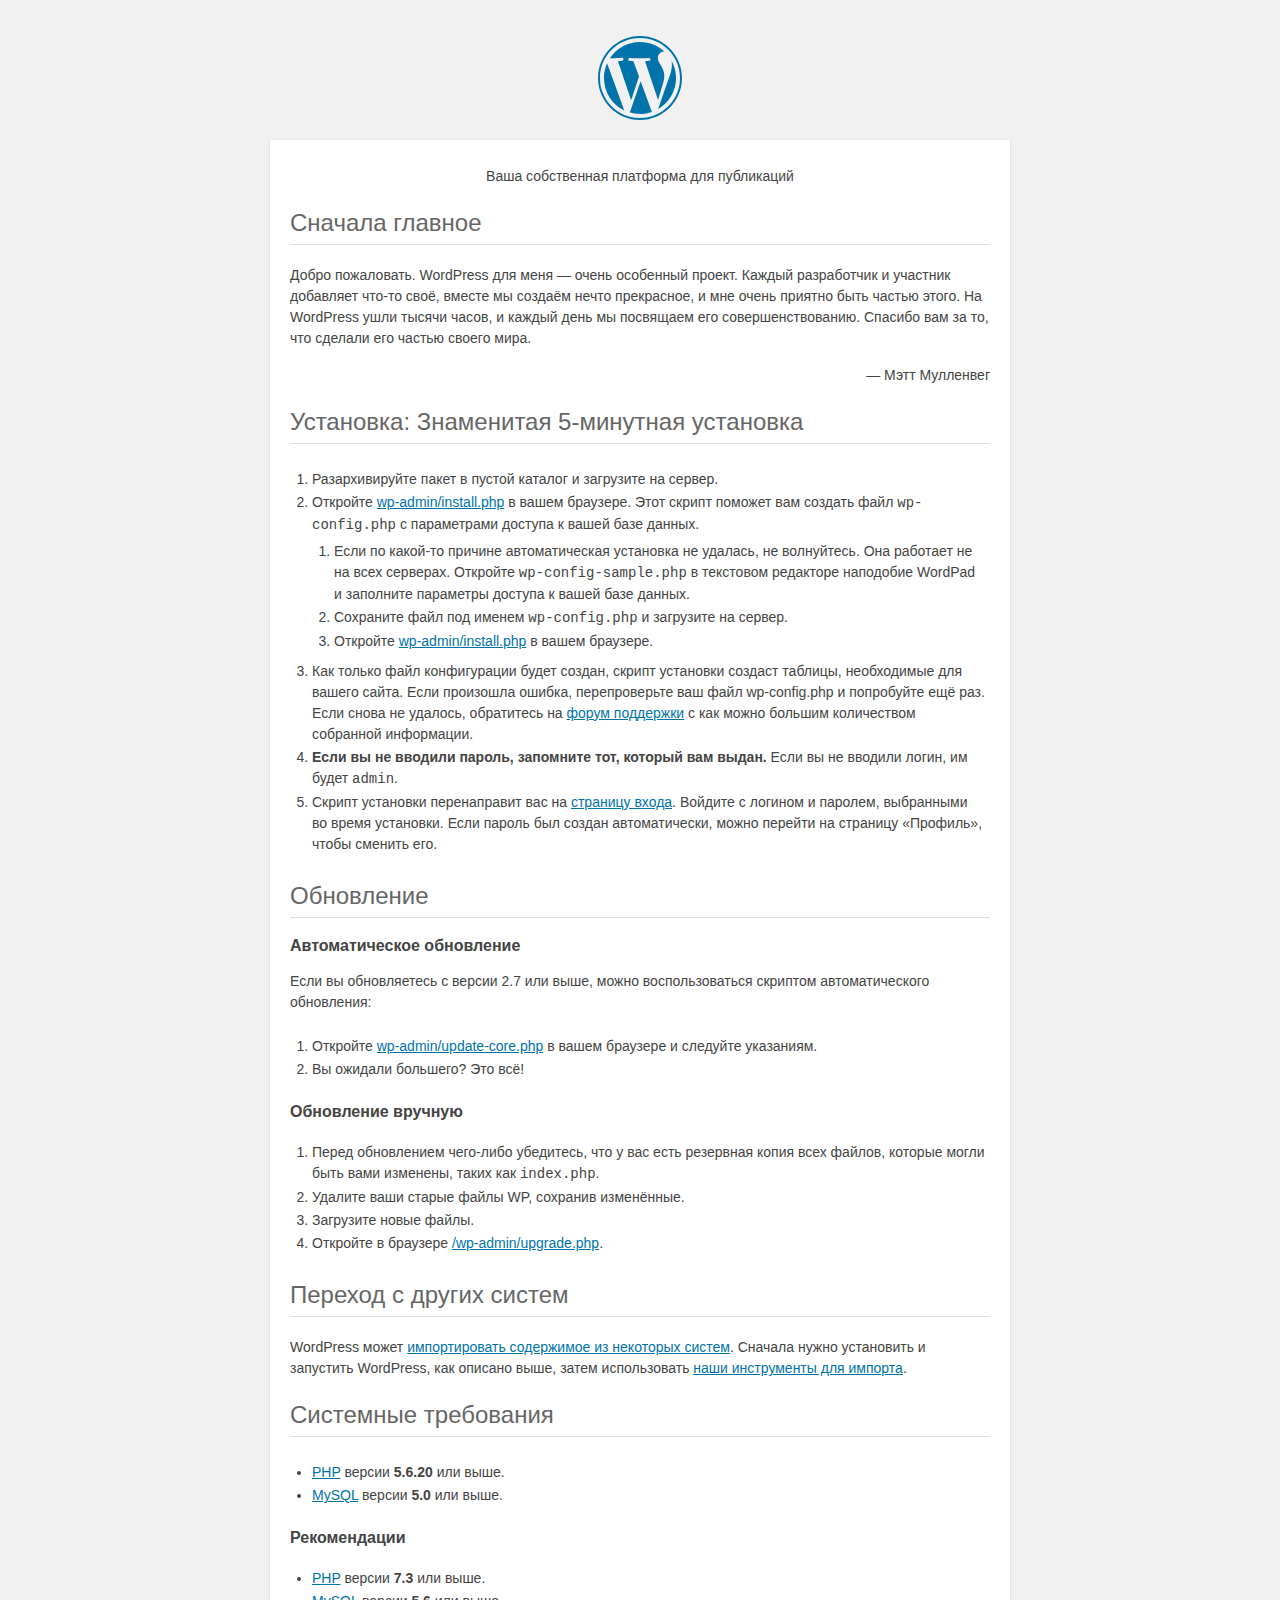
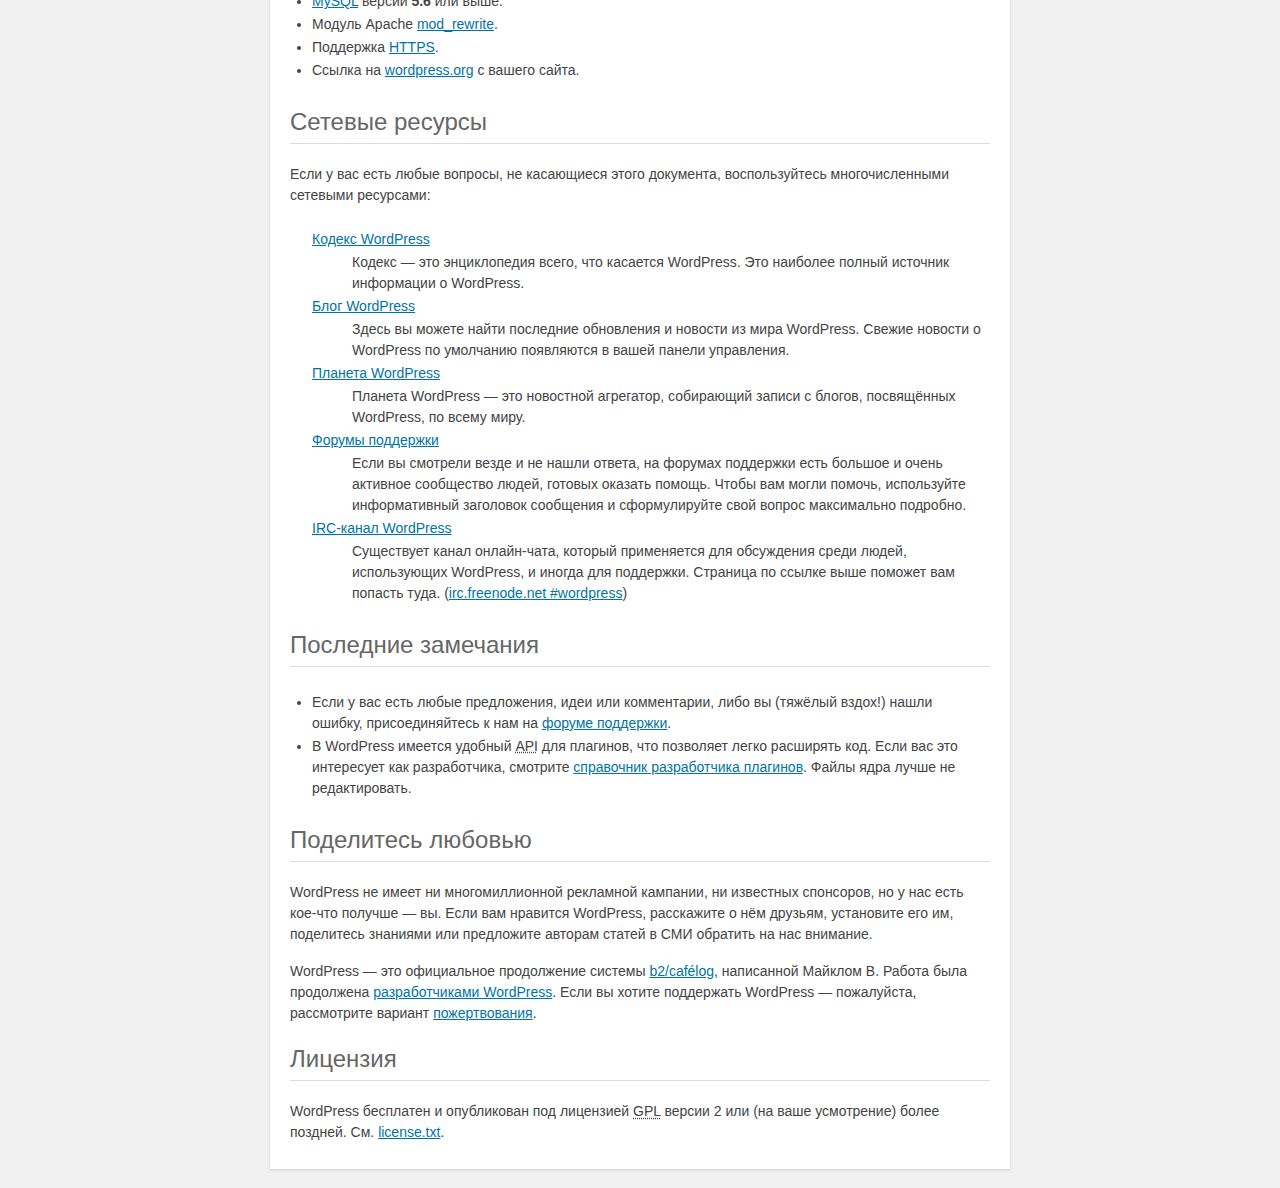
<file: readme.html>
<!DOCTYPE html>
<html lang="ru">
<head>
	<meta name="viewport" content="width=device-width" />
	<meta http-equiv="Content-Type" content="text/html; charset=utf-8" />
	<title>WordPress &#8250; ReadMe</title>
	<link rel="stylesheet" href="wp-admin/css/install.css?ver=20100228" type="text/css" />
</head>
<body>
<h1 id="logo">
	<a href="https://wordpress.org/"><img alt="WordPress" src="wp-admin/images/wordpress-logo.png" /></a>
</h1>
<p style="text-align: center">Ваша собственная платформа для публикаций</p>

<h2>Сначала главное</h2>
<p>Добро пожаловать. WordPress для меня &#8212; очень особенный проект. Каждый разработчик и участник добавляет что-то своё, вместе мы создаём нечто прекрасное, и мне очень приятно быть частью этого. На WordPress ушли тысячи часов, и каждый день мы посвящаем его совершенствованию. Спасибо вам за то, что сделали его частью своего мира.</p>
<p style="text-align: right">&#8212; Мэтт Мулленвег</p>

<h2>Установка: Знаменитая 5-минутная установка</h2>
<ol>
	<li>Разархивируйте пакет в пустой каталог и загрузите на сервер.</li>
	<li>Откройте <span class="file"><a href="wp-admin/install.php">wp-admin/install.php</a></span> в вашем браузере. Этот скрипт поможет вам создать файл <code>wp-config.php</code> с параметрами доступа к вашей базе данных.
		<ol>
			<li>Если по какой-то причине автоматическая установка не удалась, не волнуйтесь. Она работает не на всех серверах. Откройте <code>wp-config-sample.php</code> в текстовом редакторе наподобие WordPad и заполните параметры доступа к вашей базе данных.</li>
			<li>Сохраните файл под именем <code>wp-config.php</code> и загрузите на сервер.</li>
			<li>Откройте <span class="file"><a href="wp-admin/install.php">wp-admin/install.php</a></span> в вашем браузере.</li>
		</ol>
	</li>
	<li>Как только файл конфигурации будет создан, скрипт установки создаст таблицы, необходимые для вашего сайта. Если произошла ошибка, перепроверьте ваш файл <span class="file">wp-config.php</span> и попробуйте ещё раз. Если снова не удалось, обратитесь на <a href="https://ru.wordpress.org/support/forums/">форум поддержки</a> с как можно большим количеством собранной информации.</li>
	<li><strong>Если вы не вводили пароль, запомните тот, который вам выдан.</strong> Если вы не вводили логин, им будет <code>admin</code>.</li>
	<li> Скрипт установки перенаправит вас на <a href="wp-login.php">страницу входа</a>. Войдите с логином и паролем, выбранными во время установки. Если пароль был создан автоматически, можно перейти на страницу &laquo;Профиль&raquo;, чтобы сменить его.</li>
</ol>

<h2>Обновление</h2>
<h3>Автоматическое обновление</h3>
<p>Если вы обновляетесь с версии 2.7 или выше, можно воспользоваться скриптом автоматического обновления:</p>
<ol>
	<li>Откройте <span class="file"><a href="wp-admin/update-core.php">wp-admin/update-core.php</a></span> в вашем браузере и следуйте указаниям.</li>
	<li>Вы ожидали большего? Это всё!</li>
</ol>

<h3>Обновление вручную</h3>
<ol>
	<li>Перед обновлением чего-либо убедитесь, что у вас есть резервная копия всех файлов, которые могли быть вами изменены, таких как <code>index.php</code>.</li>
	<li>Удалите ваши старые файлы WP, сохранив изменённые.</li>
	<li>Загрузите новые файлы.</li>
	<li>Откройте в браузере <span class="file"><a href="wp-admin/upgrade.php">/wp-admin/upgrade.php</a>.</span></li>
</ol>

<h2>Переход с других систем</h2>
<p>WordPress может <a href="https://codex.wordpress.org/Importing_Content">импортировать содержимое из некоторых систем</a>. Сначала нужно установить и запустить WordPress, как описано выше, затем использовать <a href="wp-admin/import.php" title="Импорт в WordPress">наши инструменты для импорта</a>.</p>

<h2>Системные требования</h2>
<ul>
	<li><a href="https://secure.php.net/">PHP</a> версии <strong>5.6.20</strong> или выше.</li>
	<li><a href="https://www.mysql.com/">MySQL</a> версии <strong>5.0</strong> или выше.</li>
</ul>

<h3>Рекомендации</h3>
<ul>
	<li><a href="https://secure.php.net/">PHP</a> версии <strong>7.3</strong> или выше.</li>
	<li><a href="https://www.mysql.com/">MySQL</a> версии <strong>5.6</strong> или выше.</li>
	<li>Модуль Apache <a href="https://httpd.apache.org/docs/2.2/mod/mod_rewrite.html">mod_rewrite</a>.</li>
	<li>Поддержка <a href="https://wordpress.org/news/2016/12/moving-toward-ssl/">HTTPS</a>.</li>
	<li>Ссылка на <a href="https://wordpress.org/">wordpress.org</a> c вашего сайта.</li>
</ul>

<h2>Сетевые ресурсы</h2>
<p>Если у вас есть любые вопросы, не касающиеся этого документа, воспользуйтесь многочисленными сетевыми ресурсами:</p>
<dl>
	<dt><a href="https://codex.wordpress.org/Заглавная_страница">Кодекс WordPress</a></dt>
		<dd>Кодекс &#8212; это энциклопедия всего, что касается WordPress. Это наиболее полный источник информации о WordPress.</dd>
	<dt><a href="https://wordpress.org/news/">Блог WordPress</a></dt>
		<dd>Здесь вы можете найти последние обновления и новости из мира WordPress. Свежие новости о WordPress по умолчанию появляются в вашей панели управления.</dd>
	<dt><a href="https://planet.wordpress.org/">Планета WordPress </a></dt>
		<dd>Планета WordPress &#8212; это новостной агрегатор, собирающий записи с блогов, посвящённых WordPress, по всему миру.</dd>
	<dt><a href="https://ru.wordpress.org/support/forums/">Форумы поддержки</a></dt>
		<dd>Если вы смотрели везде и не нашли ответа, на форумах поддержки есть большое и очень активное сообщество людей, готовых оказать помощь. Чтобы вам могли помочь, используйте информативный заголовок сообщения и сформулируйте свой вопрос максимально подробно.</dd>
	<dt><a href="https://codex.wordpress.org/IRC"><abbr title="Internet Relay Chat">IRC</abbr>-канал WordPress</a></dt>
		<dd>Существует канал онлайн-чата, который применяется для обсуждения среди людей, использующих WordPress, и иногда для поддержки. Страница по ссылке выше поможет вам попасть туда. (<a href="irc://irc.freenode.net/wordpress">irc.freenode.net #wordpress</a>)</dd>
</dl>

<h2>Последние замечания</h2>
<ul>
	<li>Если у вас есть любые предложения, идеи или комментарии, либо вы (тяжёлый вздох!) нашли ошибку, присоединяйтесь к нам на <a href="https://ru.wordpress.org/support/forums/">форуме поддержки</a>.</li>
	<li>В WordPress имеется удобный <abbr title="application programming interface">API</abbr> для плагинов, что позволяет легко расширять код. Если вас это интересует как разработчика, смотрите <a href="https://developer.wordpress.org/plugins/">справочник разработчика плагинов</a>. Файлы ядра лучше не редактировать.</li>
</ul>

<h2>Поделитесь любовью</h2>
<p>WordPress не имеет ни многомиллионной рекламной кампании, ни известных спонсоров, но у нас есть кое-что получше &#8212; вы. Если вам нравится WordPress, расскажите о нём друзьям, установите его им, поделитесь знаниями или предложите авторам статей в СМИ обратить на нас внимание.</p>

<p>WordPress &#8212; это официальное продолжение системы <a href="http://cafelog.com/">b2/caf&#233;log</a>, написанной Майклом В. Работа была продолжена <a href="https://wordpress.org/about/">разработчиками WordPress</a>. Если вы хотите поддержать WordPress &#8212; пожалуйста, рассмотрите вариант <a href="https://wordpress.org/donate/" title="Пожертвования для WordPress">пожертвования</a>.</p>

<h2>Лицензия</h2>
<p>WordPress бесплатен и опубликован под лицензией <abbr title="GNU General Public License">GPL</abbr> версии 2 или (на ваше усмотрение) более поздней. См. <a href="license.txt">license.txt</a>.</p>

</body>
</html>
</file>
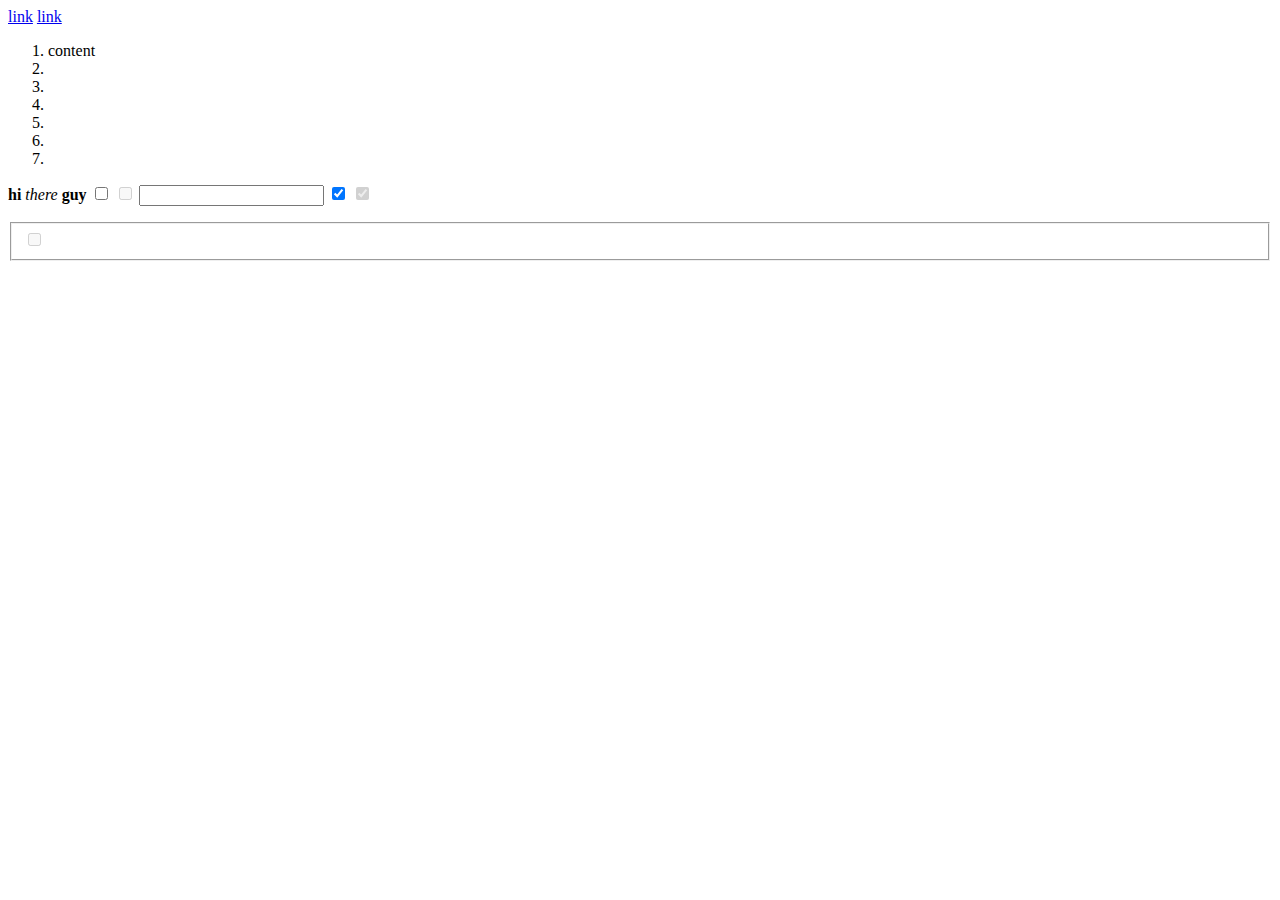
<file: wp-content/plugins/wpforms-lite/vendor/symfony/css-selector/Tests/XPath/Fixtures/ids.html>
<html id="html"><head>
  <link id="link-href" href="foo" />
  <link id="link-nohref" />
</head><body>
<div id="outer-div">
 <a id="name-anchor" name="foo"></a>
 <a id="tag-anchor" rel="tag" href="http://localhost/foo">link</a>
 <a id="nofollow-anchor" rel="nofollow" href="https://example.org">
    link</a>
 <ol id="first-ol" class="a b c">
   <li id="first-li">content</li>
   <li id="second-li" lang="En-us">
     <div id="li-div">
     </div>
   </li>
   <li id="third-li" class="ab c"></li>
   <li id="fourth-li" class="ab
c"></li>
   <li id="fifth-li"></li>
   <li id="sixth-li"></li>
   <li id="seventh-li">  </li>
 </ol>
 <p id="paragraph">
   <b id="p-b">hi</b> <em id="p-em">there</em>
   <b id="p-b2">guy</b>
   <input type="checkbox" id="checkbox-unchecked" />
   <input type="checkbox" id="checkbox-disabled" disabled="" />
   <input type="text" id="text-checked" checked="checked" />
   <input type="hidden" />
   <input type="hidden" disabled="disabled" />
   <input type="checkbox" id="checkbox-checked" checked="checked" />
   <input type="checkbox" id="checkbox-disabled-checked"
          disabled="disabled" checked="checked" />
   <fieldset id="fieldset" disabled="disabled">
     <input type="checkbox" id="checkbox-fieldset-disabled" />
     <input type="hidden" />
   </fieldset>
 </p>
 <ol id="second-ol">
 </ol>
 <map name="dummymap">
   <area shape="circle" coords="200,250,25" href="foo.html" id="area-href" />
   <area shape="default" id="area-nohref" />
 </map>
</div>
<div id="foobar-div" foobar="ab bc
cde"><span id="foobar-span"></span></div>
</body></html>
</file>
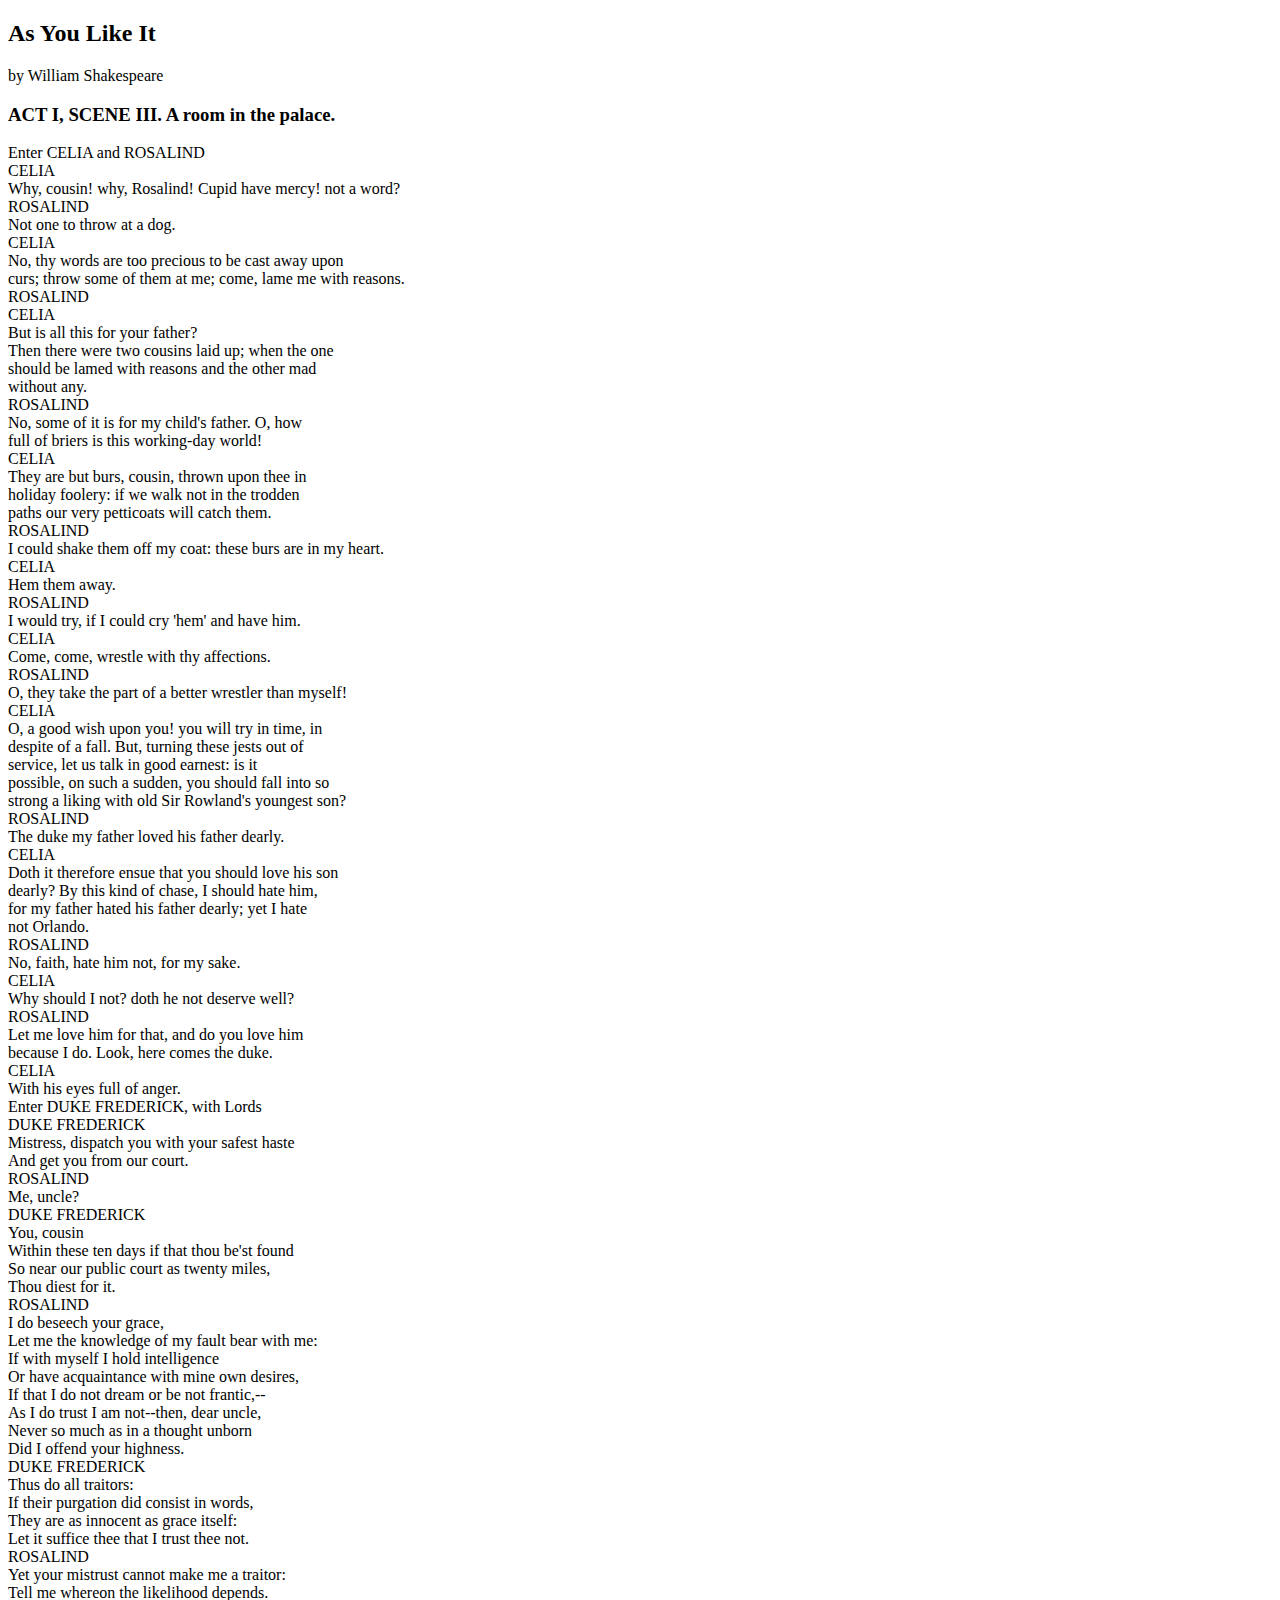
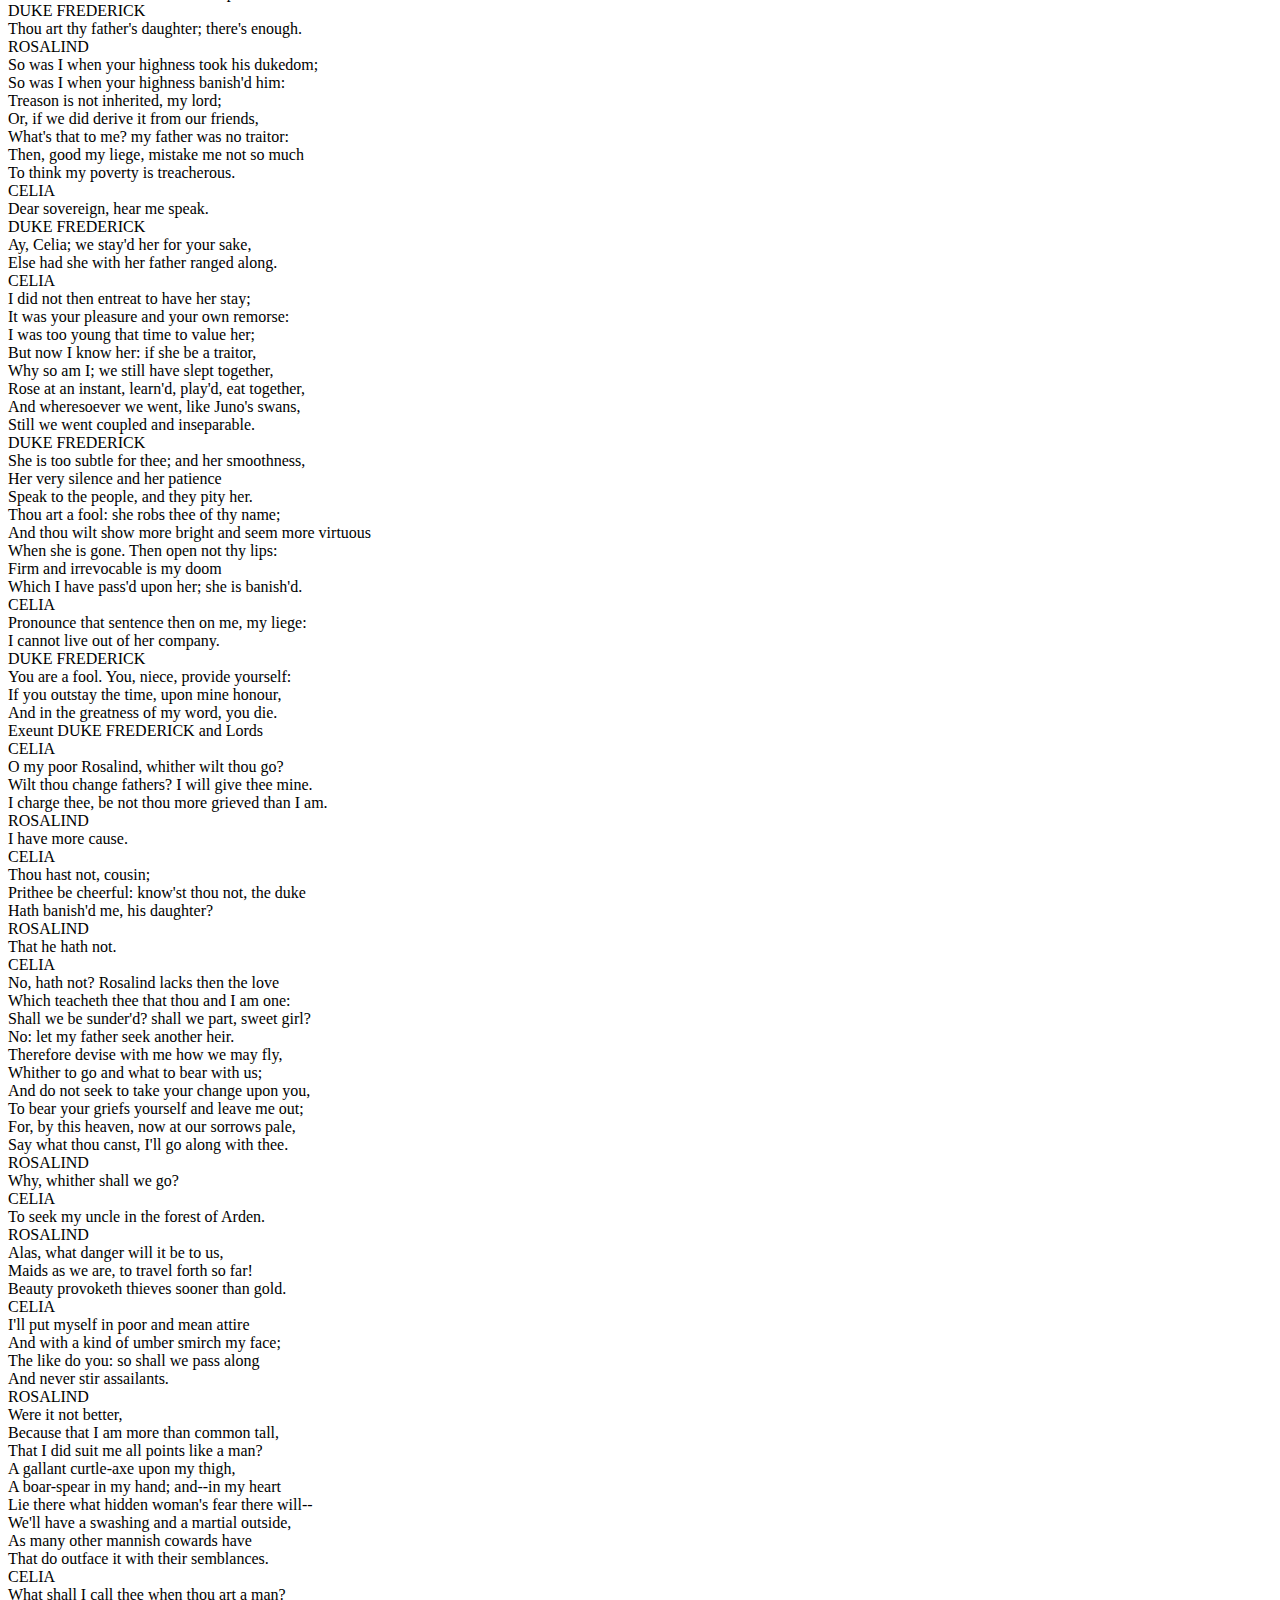
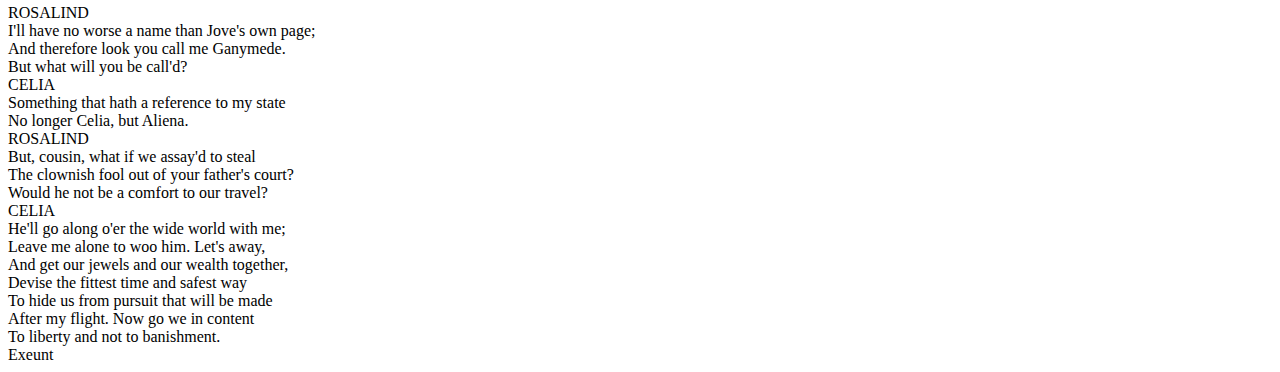
<file: wp-content/plugins/wpforms-lite/vendor/symfony/css-selector/Tests/XPath/Fixtures/shakespear.html>
<!DOCTYPE html PUBLIC "-//W3C//DTD XHTML 1.0 Strict//EN"
	"http://www.w3.org/TR/xhtml1/DTD/xhtml1-strict.dtd">
<html xmlns="http://www.w3.org/1999/xhtml" xml:lang="en" lang="en" debug="true">
<head>
	<meta http-equiv="Content-Type" content="text/html; charset=utf-8"/>
</head>
<body>
	<div id="test">
	<div class="dialog">
	<h2>As You Like It</h2>
	<div id="playwright">
	  by William Shakespeare
	</div>
	<div class="dialog scene thirdClass" id="scene1">
	  <h3>ACT I, SCENE III. A room in the palace.</h3>
	  <div class="dialog">
	  <div class="direction">Enter CELIA and ROSALIND</div>
	  </div>
	  <div id="speech1" class="character">CELIA</div>
	  <div class="dialog">
	  <div id="scene1.3.1">Why, cousin! why, Rosalind! Cupid have mercy! not a word?</div>
	  </div>
	  <div id="speech2" class="character">ROSALIND</div>
	  <div class="dialog">
	  <div id="scene1.3.2">Not one to throw at a dog.</div>
	  </div>
	  <div id="speech3" class="character">CELIA</div>
	  <div class="dialog">
	  <div id="scene1.3.3">No, thy words are too precious to be cast away upon</div>
	  <div id="scene1.3.4">curs; throw some of them at me; come, lame me with reasons.</div>
	  </div>
	  <div id="speech4" class="character">ROSALIND</div>
	  <div id="speech5" class="character">CELIA</div>
	  <div class="dialog">
	  <div id="scene1.3.8">But is all this for your father?</div>
	  </div>
	  <div class="dialog">
	  <div id="scene1.3.5">Then there were two cousins laid up; when the one</div>
	  <div id="scene1.3.6">should be lamed with reasons and the other mad</div>
	  <div id="scene1.3.7">without any.</div>
	  </div>
	  <div id="speech6" class="character">ROSALIND</div>
	  <div class="dialog">
	  <div id="scene1.3.9">No, some of it is for my child's father. O, how</div>
	  <div id="scene1.3.10">full of briers is this working-day world!</div>
	  </div>
	  <div id="speech7" class="character">CELIA</div>
	  <div class="dialog">
	  <div id="scene1.3.11">They are but burs, cousin, thrown upon thee in</div>
	  <div id="scene1.3.12">holiday foolery: if we walk not in the trodden</div>
	  <div id="scene1.3.13">paths our very petticoats will catch them.</div>
	  </div>
	  <div id="speech8" class="character">ROSALIND</div>
	  <div class="dialog">
	  <div id="scene1.3.14">I could shake them off my coat: these burs are in my heart.</div>
	  </div>
	  <div id="speech9" class="character">CELIA</div>
	  <div class="dialog">
	  <div id="scene1.3.15">Hem them away.</div>
	  </div>
	  <div id="speech10" class="character">ROSALIND</div>
	  <div class="dialog">
	  <div id="scene1.3.16">I would try, if I could cry 'hem' and have him.</div>
	  </div>
	  <div id="speech11" class="character">CELIA</div>
	  <div class="dialog">
	  <div id="scene1.3.17">Come, come, wrestle with thy affections.</div>
	  </div>
	  <div id="speech12" class="character">ROSALIND</div>
	  <div class="dialog">
	  <div id="scene1.3.18">O, they take the part of a better wrestler than myself!</div>
	  </div>
	  <div id="speech13" class="character">CELIA</div>
	  <div class="dialog">
	  <div id="scene1.3.19">O, a good wish upon you! you will try in time, in</div>
	  <div id="scene1.3.20">despite of a fall. But, turning these jests out of</div>
	  <div id="scene1.3.21">service, let us talk in good earnest: is it</div>
	  <div id="scene1.3.22">possible, on such a sudden, you should fall into so</div>
	  <div id="scene1.3.23">strong a liking with old Sir Rowland's youngest son?</div>
	  </div>
	  <div id="speech14" class="character">ROSALIND</div>
	  <div class="dialog">
	  <div id="scene1.3.24">The duke my father loved his father dearly.</div>
	  </div>
	  <div id="speech15" class="character">CELIA</div>
	  <div class="dialog">
	  <div id="scene1.3.25">Doth it therefore ensue that you should love his son</div>
	  <div id="scene1.3.26">dearly? By this kind of chase, I should hate him,</div>
	  <div id="scene1.3.27">for my father hated his father dearly; yet I hate</div>
	  <div id="scene1.3.28">not Orlando.</div>
	  </div>
	  <div id="speech16" class="character">ROSALIND</div>
	  <div title="wtf" class="dialog">
	  <div id="scene1.3.29">No, faith, hate him not, for my sake.</div>
	  </div>
	  <div id="speech17" class="character">CELIA</div>
	  <div class="dialog">
	  <div id="scene1.3.30">Why should I not? doth he not deserve well?</div>
	  </div>
	  <div id="speech18" class="character">ROSALIND</div>
	  <div class="dialog">
	  <div id="scene1.3.31">Let me love him for that, and do you love him</div>
	  <div id="scene1.3.32">because I do. Look, here comes the duke.</div>
	  </div>
	  <div id="speech19" class="character">CELIA</div>
	  <div class="dialog">
	  <div id="scene1.3.33">With his eyes full of anger.</div>
	  <div class="direction">Enter DUKE FREDERICK, with Lords</div>
	  </div>
	  <div id="speech20" class="character">DUKE FREDERICK</div>
	  <div class="dialog">
	  <div id="scene1.3.34">Mistress, dispatch you with your safest haste</div>
	  <div id="scene1.3.35">And get you from our court.</div>
	  </div>
	  <div id="speech21" class="character">ROSALIND</div>
	  <div class="dialog">
	  <div id="scene1.3.36">Me, uncle?</div>
	  </div>
	  <div id="speech22" class="character">DUKE FREDERICK</div>
	  <div class="dialog">
	  <div id="scene1.3.37">You, cousin</div>
	  <div id="scene1.3.38">Within these ten days if that thou be'st found</div>
	  <div id="scene1.3.39">So near our public court as twenty miles,</div>
	  <div id="scene1.3.40">Thou diest for it.</div>
	  </div>
	  <div id="speech23" class="character">ROSALIND</div>
	  <div class="dialog">
	  <div id="scene1.3.41">                  I do beseech your grace,</div>
	  <div id="scene1.3.42">Let me the knowledge of my fault bear with me:</div>
	  <div id="scene1.3.43">If with myself I hold intelligence</div>
	  <div id="scene1.3.44">Or have acquaintance with mine own desires,</div>
	  <div id="scene1.3.45">If that I do not dream or be not frantic,--</div>
	  <div id="scene1.3.46">As I do trust I am not--then, dear uncle,</div>
	  <div id="scene1.3.47">Never so much as in a thought unborn</div>
	  <div id="scene1.3.48">Did I offend your highness.</div>
	  </div>
	  <div id="speech24" class="character">DUKE FREDERICK</div>
	  <div class="dialog">
	  <div id="scene1.3.49">Thus do all traitors:</div>
	  <div id="scene1.3.50">If their purgation did consist in words,</div>
	  <div id="scene1.3.51">They are as innocent as grace itself:</div>
	  <div id="scene1.3.52">Let it suffice thee that I trust thee not.</div>
	  </div>
	  <div id="speech25" class="character">ROSALIND</div>
	  <div class="dialog">
	  <div id="scene1.3.53">Yet your mistrust cannot make me a traitor:</div>
	  <div id="scene1.3.54">Tell me whereon the likelihood depends.</div>
	  </div>
	  <div id="speech26" class="character">DUKE FREDERICK</div>
	  <div class="dialog">
	  <div id="scene1.3.55">Thou art thy father's daughter; there's enough.</div>
	  </div>
	  <div id="speech27" class="character">ROSALIND</div>
	  <div class="dialog">
	  <div id="scene1.3.56">So was I when your highness took his dukedom;</div>
	  <div id="scene1.3.57">So was I when your highness banish'd him:</div>
	  <div id="scene1.3.58">Treason is not inherited, my lord;</div>
	  <div id="scene1.3.59">Or, if we did derive it from our friends,</div>
	  <div id="scene1.3.60">What's that to me? my father was no traitor:</div>
	  <div id="scene1.3.61">Then, good my liege, mistake me not so much</div>
	  <div id="scene1.3.62">To think my poverty is treacherous.</div>
	  </div>
	  <div id="speech28" class="character">CELIA</div>
	  <div class="dialog">
	  <div id="scene1.3.63">Dear sovereign, hear me speak.</div>
	  </div>
	  <div id="speech29" class="character">DUKE FREDERICK</div>
	  <div class="dialog">
	  <div id="scene1.3.64">Ay, Celia; we stay'd her for your sake,</div>
	  <div id="scene1.3.65">Else had she with her father ranged along.</div>
	  </div>
	  <div id="speech30" class="character">CELIA</div>
	  <div class="dialog">
	  <div id="scene1.3.66">I did not then entreat to have her stay;</div>
	  <div id="scene1.3.67">It was your pleasure and your own remorse:</div>
	  <div id="scene1.3.68">I was too young that time to value her;</div>
	  <div id="scene1.3.69">But now I know her: if she be a traitor,</div>
	  <div id="scene1.3.70">Why so am I; we still have slept together,</div>
	  <div id="scene1.3.71">Rose at an instant, learn'd, play'd, eat together,</div>
	  <div id="scene1.3.72">And wheresoever we went, like Juno's swans,</div>
	  <div id="scene1.3.73">Still we went coupled and inseparable.</div>
	  </div>
	  <div id="speech31" class="character">DUKE FREDERICK</div>
	  <div class="dialog">
	  <div id="scene1.3.74">She is too subtle for thee; and her smoothness,</div>
	  <div id="scene1.3.75">Her very silence and her patience</div>
	  <div id="scene1.3.76">Speak to the people, and they pity her.</div>
	  <div id="scene1.3.77">Thou art a fool: she robs thee of thy name;</div>
	  <div id="scene1.3.78">And thou wilt show more bright and seem more virtuous</div>
	  <div id="scene1.3.79">When she is gone. Then open not thy lips:</div>
	  <div id="scene1.3.80">Firm and irrevocable is my doom</div>
	  <div id="scene1.3.81">Which I have pass'd upon her; she is banish'd.</div>
	  </div>
	  <div id="speech32" class="character">CELIA</div>
	  <div class="dialog">
	  <div id="scene1.3.82">Pronounce that sentence then on me, my liege:</div>
	  <div id="scene1.3.83">I cannot live out of her company.</div>
	  </div>
	  <div id="speech33" class="character">DUKE FREDERICK</div>
	  <div class="dialog">
	  <div id="scene1.3.84">You are a fool. You, niece, provide yourself:</div>
	  <div id="scene1.3.85">If you outstay the time, upon mine honour,</div>
	  <div id="scene1.3.86">And in the greatness of my word, you die.</div>
	  <div class="direction">Exeunt DUKE FREDERICK and Lords</div>
	  </div>
	  <div id="speech34" class="character">CELIA</div>
	  <div class="dialog">
	  <div id="scene1.3.87">O my poor Rosalind, whither wilt thou go?</div>
	  <div id="scene1.3.88">Wilt thou change fathers? I will give thee mine.</div>
	  <div id="scene1.3.89">I charge thee, be not thou more grieved than I am.</div>
	  </div>
	  <div id="speech35" class="character">ROSALIND</div>
	  <div class="dialog">
	  <div id="scene1.3.90">I have more cause.</div>
	  </div>
	  <div id="speech36" class="character">CELIA</div>
	  <div class="dialog">
	  <div id="scene1.3.91">                  Thou hast not, cousin;</div>
	  <div id="scene1.3.92">Prithee be cheerful: know'st thou not, the duke</div>
	  <div id="scene1.3.93">Hath banish'd me, his daughter?</div>
	  </div>
	  <div id="speech37" class="character">ROSALIND</div>
	  <div class="dialog">
	  <div id="scene1.3.94">That he hath not.</div>
	  </div>
	  <div id="speech38" class="character">CELIA</div>
	  <div class="dialog">
	  <div id="scene1.3.95">No, hath not? Rosalind lacks then the love</div>
	  <div id="scene1.3.96">Which teacheth thee that thou and I am one:</div>
	  <div id="scene1.3.97">Shall we be sunder'd? shall we part, sweet girl?</div>
	  <div id="scene1.3.98">No: let my father seek another heir.</div>
	  <div id="scene1.3.99">Therefore devise with me how we may fly,</div>
	  <div id="scene1.3.100">Whither to go and what to bear with us;</div>
	  <div id="scene1.3.101">And do not seek to take your change upon you,</div>
	  <div id="scene1.3.102">To bear your griefs yourself and leave me out;</div>
	  <div id="scene1.3.103">For, by this heaven, now at our sorrows pale,</div>
	  <div id="scene1.3.104">Say what thou canst, I'll go along with thee.</div>
	  </div>
	  <div id="speech39" class="character">ROSALIND</div>
	  <div class="dialog">
	  <div id="scene1.3.105">Why, whither shall we go?</div>
	  </div>
	  <div id="speech40" class="character">CELIA</div>
	  <div class="dialog">
	  <div id="scene1.3.106">To seek my uncle in the forest of Arden.</div>
	  </div>
	  <div id="speech41" class="character">ROSALIND</div>
	  <div class="dialog">
	  <div id="scene1.3.107">Alas, what danger will it be to us,</div>
	  <div id="scene1.3.108">Maids as we are, to travel forth so far!</div>
	  <div id="scene1.3.109">Beauty provoketh thieves sooner than gold.</div>
	  </div>
	  <div id="speech42" class="character">CELIA</div>
	  <div class="dialog">
	  <div id="scene1.3.110">I'll put myself in poor and mean attire</div>
	  <div id="scene1.3.111">And with a kind of umber smirch my face;</div>
	  <div id="scene1.3.112">The like do you: so shall we pass along</div>
	  <div id="scene1.3.113">And never stir assailants.</div>
	  </div>
	  <div id="speech43" class="character">ROSALIND</div>
	  <div class="dialog">
	  <div id="scene1.3.114">Were it not better,</div>
	  <div id="scene1.3.115">Because that I am more than common tall,</div>
	  <div id="scene1.3.116">That I did suit me all points like a man?</div>
	  <div id="scene1.3.117">A gallant curtle-axe upon my thigh,</div>
	  <div id="scene1.3.118">A boar-spear in my hand; and--in my heart</div>
	  <div id="scene1.3.119">Lie there what hidden woman's fear there will--</div>
	  <div id="scene1.3.120">We'll have a swashing and a martial outside,</div>
	  <div id="scene1.3.121">As many other mannish cowards have</div>
	  <div id="scene1.3.122">That do outface it with their semblances.</div>
	  </div>
	  <div id="speech44" class="character">CELIA</div>
	  <div class="dialog">
	  <div id="scene1.3.123">What shall I call thee when thou art a man?</div>
	  </div>
	  <div id="speech45" class="character">ROSALIND</div>
	  <div class="dialog">
	  <div id="scene1.3.124">I'll have no worse a name than Jove's own page;</div>
	  <div id="scene1.3.125">And therefore look you call me Ganymede.</div>
	  <div id="scene1.3.126">But what will you be call'd?</div>
	  </div>
	  <div id="speech46" class="character">CELIA</div>
	  <div class="dialog">
	  <div id="scene1.3.127">Something that hath a reference to my state</div>
	  <div id="scene1.3.128">No longer Celia, but Aliena.</div>
	  </div>
	  <div id="speech47" class="character">ROSALIND</div>
	  <div class="dialog">
	  <div id="scene1.3.129">But, cousin, what if we assay'd to steal</div>
	  <div id="scene1.3.130">The clownish fool out of your father's court?</div>
	  <div id="scene1.3.131">Would he not be a comfort to our travel?</div>
	  </div>
	  <div id="speech48" class="character">CELIA</div>
	  <div class="dialog">
	  <div id="scene1.3.132">He'll go along o'er the wide world with me;</div>
	  <div id="scene1.3.133">Leave me alone to woo him. Let's away,</div>
	  <div id="scene1.3.134">And get our jewels and our wealth together,</div>
	  <div id="scene1.3.135">Devise the fittest time and safest way</div>
	  <div id="scene1.3.136">To hide us from pursuit that will be made</div>
	  <div id="scene1.3.137">After my flight. Now go we in content</div>
	  <div id="scene1.3.138">To liberty and not to banishment.</div>
	  <div class="direction">Exeunt</div>
	  </div>
	</div>
	</div>
</div>
</body>
</html>
</file>
<file: wp-admin/css/install.css>
html {
	background: #f1f1f1;
	margin: 0 20px;
}

body {
	background: #fff;
	color: #444;
	font-family: -apple-system, BlinkMacSystemFont, "Segoe UI", Roboto, Oxygen-Sans, Ubuntu, Cantarell, "Helvetica Neue", sans-serif;
	margin: 140px auto 25px;
	padding: 20px 20px 10px 20px;
	max-width: 700px;
	-webkit-font-smoothing: subpixel-antialiased;
	box-shadow: 0 1px 3px rgba(0, 0, 0, 0.13);
}

a {
	color: #0073aa;
}

a:hover,
a:active {
	color: #00a0d2;
}

a:focus {
	color: #124964;
	box-shadow:
		0 0 0 1px #5b9dd9,
		0 0 2px 1px rgba(30, 140, 190, 0.8);
}

.ie8 a:focus {
	outline: #5b9dd9 solid 1px;
}

h1, h2 {
	border-bottom: 1px solid #ddd;
	clear: both;
	color: #666;
	font-size: 24px;
	padding: 0;
	padding-bottom: 7px;
	font-weight: 400;
}

h3 {
	font-size: 16px;
}

p, li, dd, dt {
	padding-bottom: 2px;
	font-size: 14px;
	line-height: 1.5;
}

code, .code {
	font-family: Consolas, Monaco, monospace;
}

ul, ol, dl {
	padding: 5px 5px 5px 22px;
}

a img {
	border: 0
}
abbr {
	border: 0;
	font-variant: normal;
}

fieldset {
	border: 0;
	padding: 0;
	margin: 0;
}

label {
	cursor: pointer;
}

#logo {
	margin: 6px 0 14px 0;
	padding: 0 0 7px 0;
	border-bottom: none;
	text-align: center
}
#logo a {
	background-image: url(../images/w-logo-blue.png?ver=20131202);
	background-image: none, url(../images/wordpress-logo.svg?ver=20131107);
	background-size: 84px;
	background-position: center top;
	background-repeat: no-repeat;
	color: #444; /* same as login.css */
	height: 84px;
	font-size: 20px;
	font-weight: 400;
	line-height: 1.3em;
	margin: -130px auto 25px;
	padding: 0;
	text-decoration: none;
	width: 84px;
	text-indent: -9999px;
	outline: none;
	overflow: hidden;
	display: block;
}

.step {
	margin: 20px 0 15px;
}
.step, th {
	text-align: left;
	padding: 0;
}
.language-chooser.wp-core-ui .step .button.button-large {
	height: 36px;
	font-size: 14px;
	line-height: 33px;
	vertical-align: middle;
}
textarea {
	border: 1px solid #ddd;
	font-family: -apple-system, BlinkMacSystemFont, "Segoe UI", Roboto, Oxygen-Sans, Ubuntu, Cantarell, "Helvetica Neue", sans-serif;
	width: 100%;
	box-sizing: border-box;
}

.form-table {
	border-collapse: collapse;
	margin-top: 1em;
	width: 100%;
}

.form-table td {
	margin-bottom: 9px;
	padding: 10px 20px 10px 0;
	font-size: 14px;
	vertical-align: top
}

.form-table th {
	font-size: 14px;
	text-align: left;
	padding: 10px 20px 10px 0;
	width: 140px;
	vertical-align: top;
}

.form-table code {
	line-height: 18px;
	font-size: 14px;
}

.form-table p {
	margin: 4px 0 0 0;
	font-size: 11px;
}

.form-table input {
	line-height: 20px;
	font-size: 15px;
	padding: 3px 5px;
	border: 1px solid #ddd;
	box-shadow: inset 0 1px 2px rgba(0, 0, 0, 0.07);
}

input,
submit {
	font-family: -apple-system, BlinkMacSystemFont, "Segoe UI", Roboto, Oxygen-Sans, Ubuntu, Cantarell, "Helvetica Neue", sans-serif;
}

.form-table input[type=text],
.form-table input[type=email],
.form-table input[type=url],
.form-table input[type=password],
#pass-strength-result {
	width: 218px;
}

.form-table th p {
	font-weight: 400;
}

.form-table.install-success th,
.form-table.install-success td {
	vertical-align: middle;
	padding: 16px 20px 16px 0;
}

.form-table.install-success td p {
	margin: 0;
	font-size: 14px;
}

.form-table.install-success td code {
	margin: 0;
	font-size: 18px;
}

#error-page {
	margin-top: 50px;
}

#error-page p {
	font-size: 14px;
	line-height: 18px;
	margin: 25px 0 20px;
}

#error-page code, .code {
	font-family: Consolas, Monaco, monospace;
}

.message {
	border-left: 4px solid #dc3232;
	padding: .7em .6em;
	background-color: #fbeaea;
}

/* rtl:ignore */
#dbname,
#uname,
#pwd,
#dbhost,
#prefix,
#user_login,
#admin_email,
#pass1,
#pass2 {
	direction: ltr;
}


/* localization */
body.rtl,
.rtl textarea,
.rtl input,
.rtl submit {
	font-family: Tahoma, sans-serif;
}

:lang(he-il) body.rtl,
:lang(he-il) .rtl textarea,
:lang(he-il) .rtl input,
:lang(he-il) .rtl submit {
	font-family: Arial, sans-serif;
}

@media only screen and (max-width: 799px) {
	body {
		margin-top: 115px;
	}
	#logo a {
		margin: -125px auto 30px;
	}
}

@media screen and (max-width: 782px) {

	.form-table {
		margin-top: 0;
	}

	.form-table th,
	.form-table td {
		display: block;
		width: auto;
		vertical-align: middle;
	}

	.form-table th {
		padding: 20px 0 0;
	}

	.form-table td {
		padding: 5px 0;
		border: 0;
		margin: 0;
	}

	textarea,
	input {
		font-size: 16px;
	}

	.form-table td input[type="text"],
	.form-table td input[type="email"],
	.form-table td input[type="url"],
	.form-table td input[type="password"],
	.form-table td select,
	.form-table td textarea,
	.form-table span.description {
		width: 100%;
		font-size: 16px;
		line-height: 1.5;
		padding: 7px 10px;
		display: block;
		max-width: none;
		box-sizing: border-box;
	}

}

body.language-chooser {
	max-width: 300px;
}

.language-chooser select {
	padding: 8px;
	width: 100%;
	display: block;
	border: 1px solid #ddd;
	background-color: #fff;
	color: #32373c;
	font-size: 16px;
	font-family: Arial, sans-serif;
	font-weight: 400;
}

.language-chooser p {
	text-align: right;
}

.screen-reader-input,
.screen-reader-text {
	border: 0;
	clip: rect(1px, 1px, 1px, 1px);
	-webkit-clip-path: inset(50%);
	clip-path: inset(50%);
	height: 1px;
	margin: -1px;
	overflow: hidden;
	padding: 0;
	position: absolute;
	width: 1px;
	word-wrap: normal !important;
}

.spinner {
	background: url(../images/spinner.gif) no-repeat;
	background-size: 20px 20px;
	visibility: hidden;
	opacity: 0.7;
	filter: alpha(opacity=70);
	width: 20px;
	height: 20px;
	margin: 2px 5px 0;
}

.step .spinner {
	display: inline-block;
	vertical-align: middle;
	margin-right: 15px;
}

.button.hide-if-no-js,
.hide-if-no-js {
	display: none;
}

/**
 * HiDPI Displays
 */
@media print,
  (-webkit-min-device-pixel-ratio: 1.25),
  (min-resolution: 120dpi) {

	.spinner {
		background-image: url(../images/spinner-2x.gif);
	}

}
</file>
